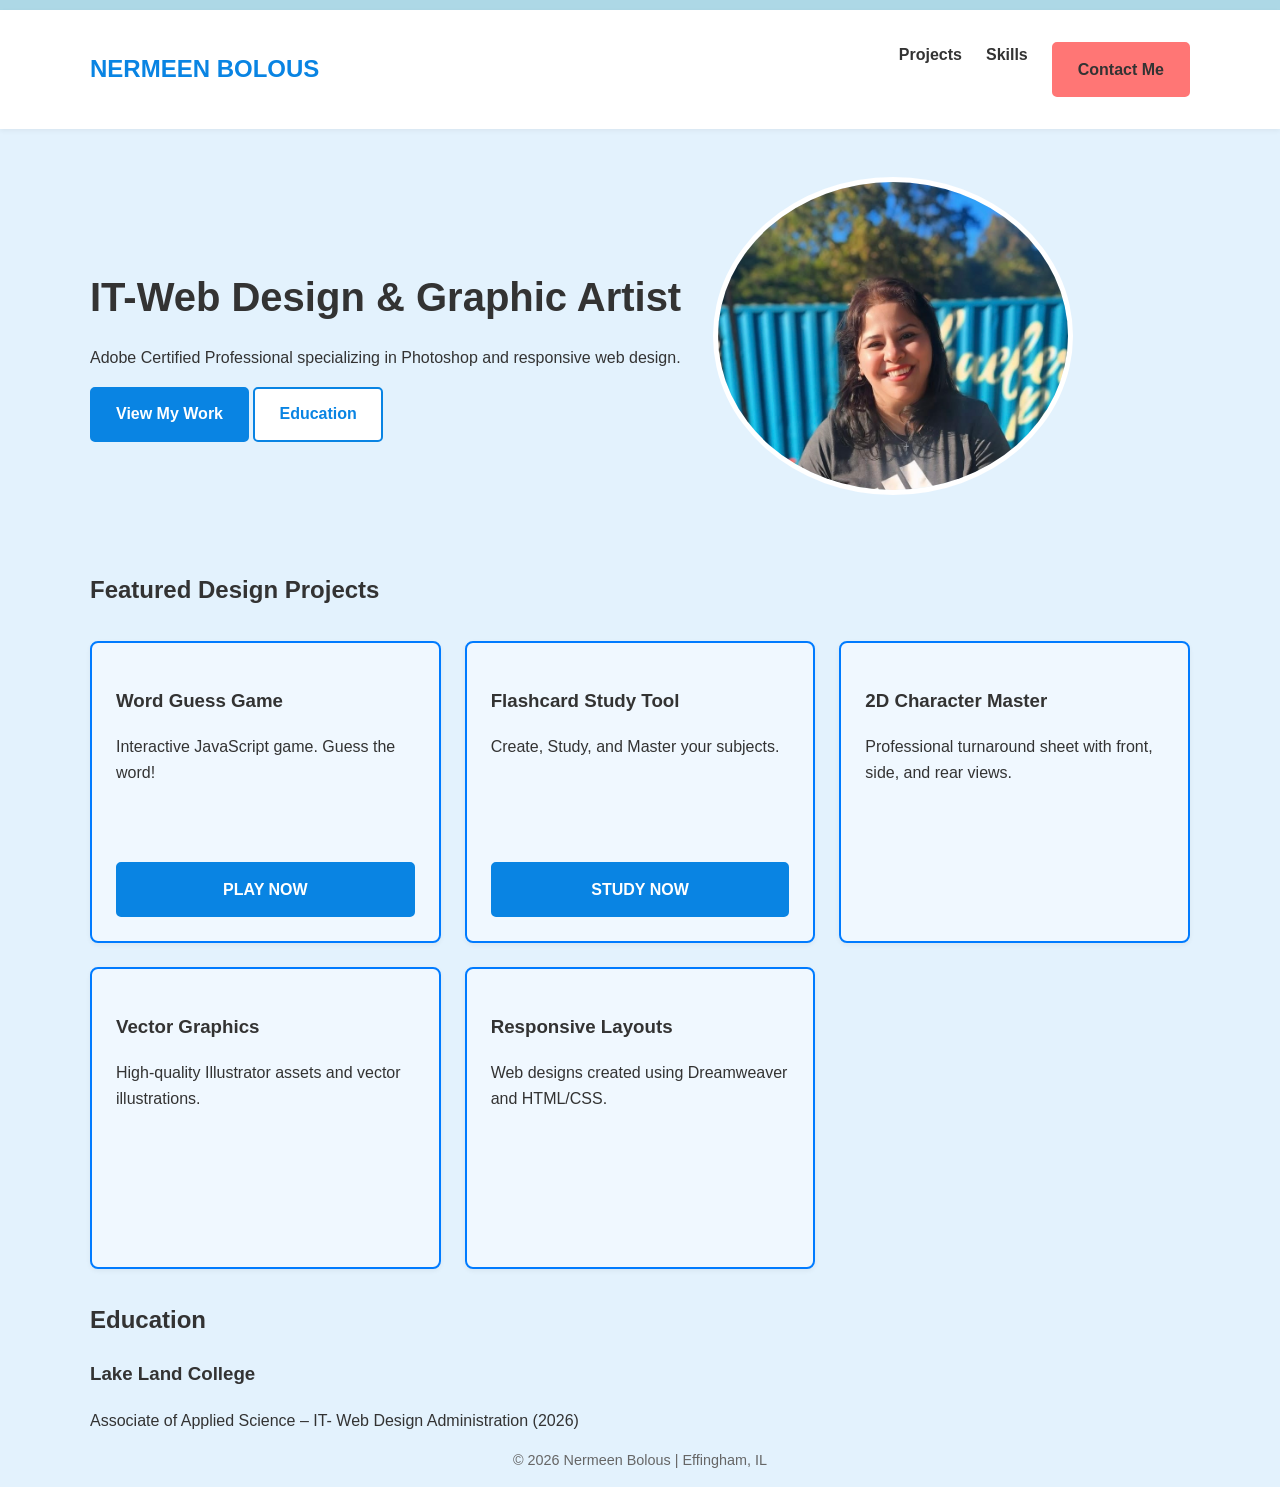
<file: index.html>
<!DOCTYPE html>
<html lang="en">
<head>
    <meta charset="UTF-8">
    <meta name="viewport" content="width=device-width, initial-scale=1.0">
    <title>Nermeen Bolous | Portfolio</title>
    <link rel="stylesheet" href="style.css">
    <style>
        /* This ensures all buttons align at the bottom of the cards */
        .projects-grid .card {
            display: flex;
            flex-direction: column;
            justify-content: space-between;
            min-height: 250px; /* Adjust height to match your design */
        }
    </style>
</head>
<body>
    <nav class="navbar">
        <div class="container flex-nav">
            <div class="brand">NERMEEN BOLOUS</div>
            <ul class="nav-links">
                <li><a href="#projects">Projects</a></li>
                <li><a href="#skills">Skills</a></li>
                <li><a href="mailto:nermobolous24@gmail.com" class="btn-cta">Contact Me</a></li>
            </ul>
        </div>
    </nav>

    <header class="hero container">
        <div class="hero-content">
            <h1>IT-Web Design & Graphic Artist</h1>
            <p>Adobe Certified Professional specializing in Photoshop and responsive web design.</p>
            <div class="hero-btns">
                <a href="#projects" class="btn-primary">View My Work</a>
                <a href="#education" class="btn-secondary">Education</a>
            </div>
        </div>
        <div class="hero-image">
            <img src="IMG_4959.jpg" alt="Portrait of Nermeen Bolous">
        </div>
    </header>

    <main class="container">
        <section id="projects">
            <h2 class="section-title">Featured Design Projects</h2>
            <div class="projects-grid">
                
                <article class="card" style="border: 2px solid #007bff; background-color: #f0f8ff;">
                    <div>
                        <h3>Word Guess Game</h3>
                        <p>Interactive JavaScript game. Guess the word!</p>
                    </div>
                    <a href="word-game.html" class="btn-primary" style="display: block; text-align: center; margin-top: 10px;">PLAY NOW</a>
                </article>

                <article class="card" style="border: 2px solid #007bff; background-color: #f0f8ff;">
                    <div>
                        <h3>Flashcard Study Tool</h3>
                        <p>Create, Study, and Master your subjects.</p>
                    </div>
                    <a href="final-project/index.html" class="btn-primary" style="display: block; text-align: center; margin-top: 10px;">STUDY NOW</a>
                </article>

                <article class="card" style="border: 2px solid #007bff; background-color: #f0f8ff;">
                    <div>
                        <h3>2D Character Master</h3>
                        <p>Professional turnaround sheet with front, side, and rear views.</p>
                    </div>
                </article>

                <article class="card" style="border: 2px solid #007bff; background-color: #f0f8ff;">
                    <div>
                        <h3>Vector Graphics</h3>
                        <p>High-quality Illustrator assets and vector illustrations.</p>
                    </div>
                </article>

                <article class="card" style="border: 2px solid #007bff; background-color: #f0f8ff;">
                    <div>
                        <h3>Responsive Layouts</h3>
                        <p>Web designs created using Dreamweaver and HTML/CSS.</p>
                    </div>
                </article>

            </div> 
        </section>

        <section id="education">
            <h2 class="section-title">Education</h2>
            <div class="education-content">
                <h3>Lake Land College</h3>
                <p>Associate of Applied Science – IT- Web Design Administration (2026)</p>
            </div>
        </section>
    </main>

    <footer class="container footer">
        <p>&copy; 2026 Nermeen Bolous | Effingham, IL </p>
    </footer>
</body>
</html>
</file>
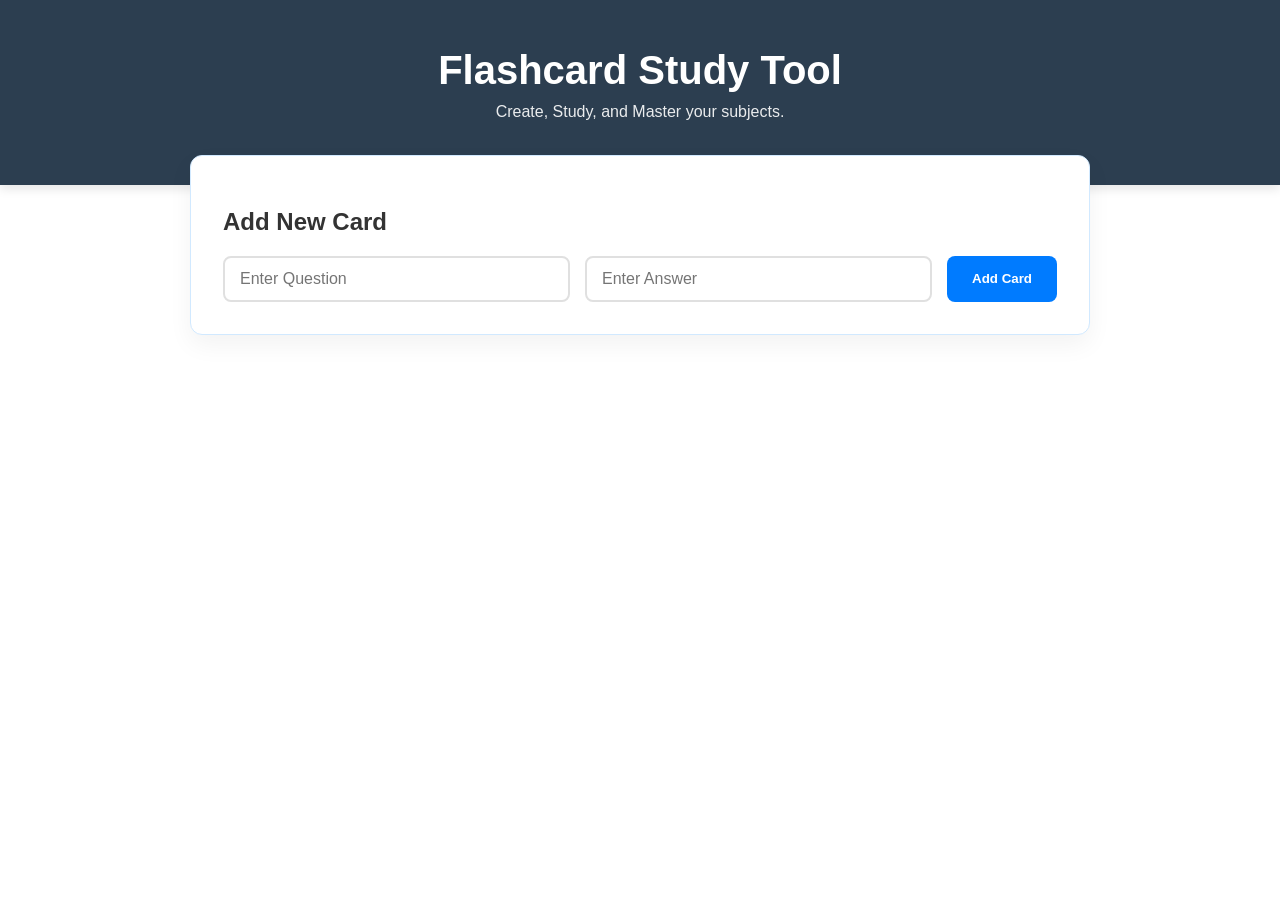
<file: final-project/index.html>
<!DOCTYPE html>
<html lang="en">
<head>
    <meta charset="UTF-8">
    <meta name="viewport" content="width=device-width, initial-scale=1.0">
    <title>Flashcard Master</title>
    <link rel="stylesheet" href="style.css">
</head>
<body>
    <header>
        <h1>Flashcard Study Tool</h1>
        <p>Create, Study, and Master your subjects.</p>
    </header>

    <main class="container">
        <section class="form-section">
            <h2>Add New Card</h2>
            <div class="input-group">
                <input type="text" id="question-input" placeholder="Enter Question">
                <input type="text" id="answer-input" placeholder="Enter Answer">
                <button id="add-btn">Add Card</button>
            </div>
            <p id="error-msg" class="hidden">Please fill out both fields!</p>
        </section>

        <section class="display-section">
            <div id="card-container">
                </div>
        </section>
    </main>

    <script src="script.js"></script>
</body>
</html>
</file>
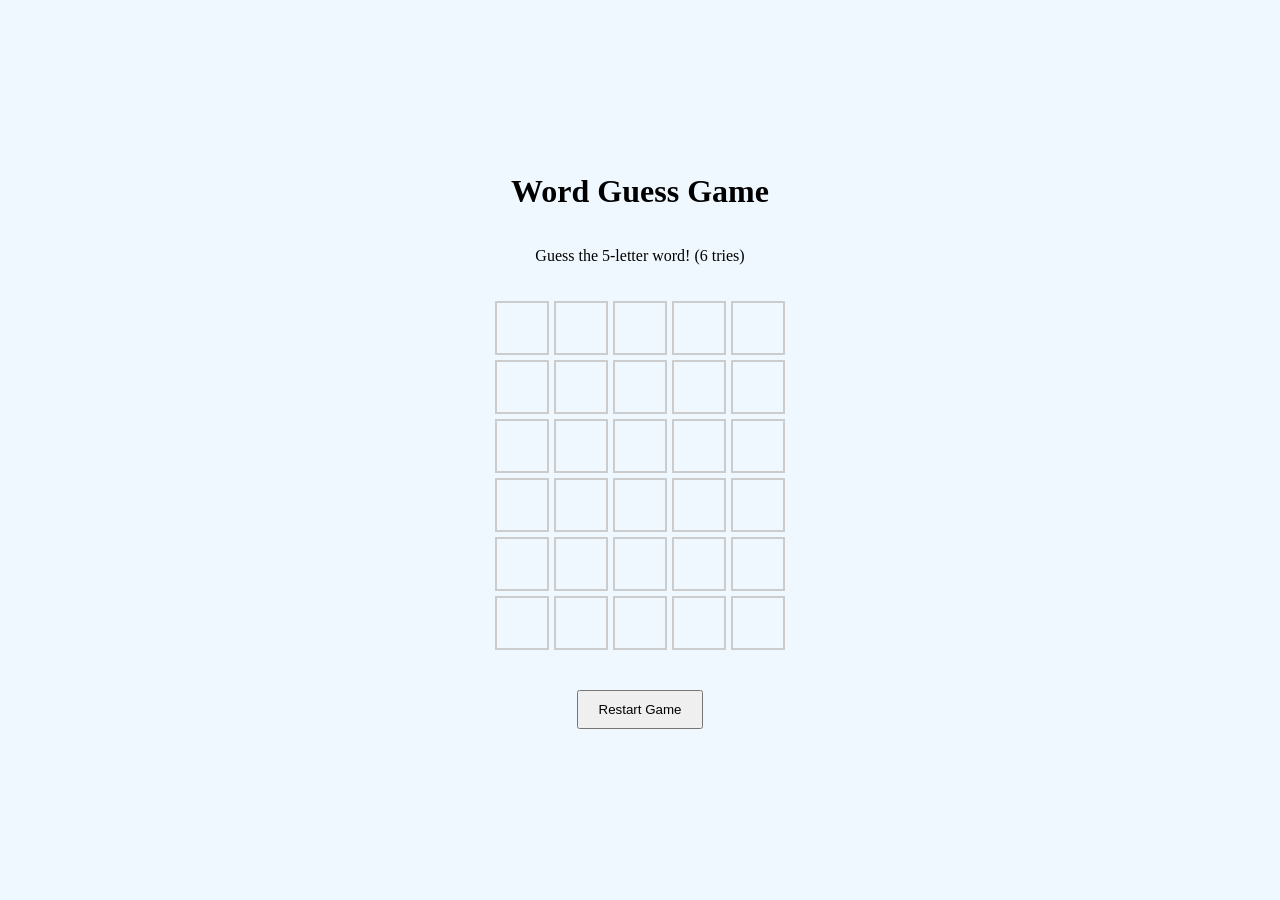
<file: word-game.html>
<!DOCTYPE html>
<html lang="en">
<head>
    <meta charset="UTF-8">
    <meta name="viewport" content="width=device-width, initial-scale=1.0">
    <title>Word Guess Game</title>
    <link rel="stylesheet" href="css/word-game.css">
</head>
<body>
    <h1>Word Guess Game</h1>
    <p id="message">Guess the 5-letter word! (6 tries)</p>
    
    <div id="game-board"></div>

    <button id="restart-btn">Restart Game</button>

    <script src="js/word-game.js"></script>
</body>
</html>
</file>
<file: style.css>
:root {
    --step-h1: 2.5rem;
    --step-h2: 1.8rem;
    --step-p: 1.1rem;
    
    --space-md: 1.5rem;
    --space-lg: 3rem;
    
    --bg-light-blue: #e3f2fd;
    --border-blue: #add8e6;
    --brand-blue: #0984e3;
}

html { scroll-behavior: smooth; } 

body {
    border-top: 10px solid var(--border-blue);
    background-color: var(--bg-light-blue);    
    margin: 0;
    font-family: 'Segoe UI', sans-serif;
    color: #333;
    line-height: 1.6;
}

.container {
    max-width: 1100px;
    margin: 0 auto;
    padding: 0 var(--space-md);
}


.brand {
    font-weight: 800;       /* Bold Requirement */
    color: var(--brand-blue); /* Blue Requirement */
    font-size: 1.5rem;
}


.navbar {
    background: white;
    padding: 1rem 0;
    box-shadow: 0 2px 5px rgba(0,0,0,0.05);
}
.nav-links a {
    text-decoration: none;
    color: #333; /* Dark grey color when not hovering */
    font-weight: 600;
    transition: color 0.3s ease; /* Makes the color change smooth */
}
.flex-nav {
    display: flex;
    justify-content: space-between;
    align-items: center;
}
.nav-links a:hover {
    color: #0984e3; 
}
.nav-links {
    display: flex;
    list-style: none;
    gap: 1.5rem;
}

.nav-links a { text-decoration: none; color: #333; font-weight: 600; }


.btn-primary, .btn-secondary, .btn-cta {
    padding: 0.8rem 1.5rem;
    border-radius: 5px;
    text-decoration: none;
    font-weight: bold;
    display: inline-block;
    transition: 0.3s;
    border: 2px solid var(--brand-blue);
}

.btn-primary { background: var(--brand-blue); color: white; }
.btn-secondary { background: white; color: var(--brand-blue); }
.btn-cta { background: #ff7675; border-color: #ff7675; color: white; }

.btn-primary:hover, .btn-secondary:hover, .btn-cta:hover {
    transform: translateY(-3px);
    box-shadow: 0 5px 15px rgba(0,0,0,0.1);
}


.hero { padding: var(--space-lg) 0; display: flex; flex-direction: column; gap: 2rem; align-items: center; }
.hero-content h1 { font-size: var(--step-h1); margin-bottom: 1rem; }
.hero-image img { width: 100%; max-width: 350px; border-radius: 50%; border: 5px solid white; }


.projects-grid {
    display: grid;
    grid-template-columns: 1fr; /* Mobile First */
    gap: 1.5rem;
    margin: 2rem 0;
}

.card { background: white; padding: 1.5rem; border-radius: 8px; box-shadow: 0 2px 5px rgba(0,0,0,0.05); }


@media (min-width: 768px) {
    .hero { flex-direction: row; text-align: left; }
    .projects-grid { grid-template-columns: repeat(3, 1fr); }
    .skills-flex { display: grid; grid-template-columns: 1fr 1fr; gap: 3rem; }
}

footer { text-align: center; padding: 2rem 0; font-size: 0.9rem; color: #666; }
</file>
<file: final-project/style.css>
:root {
    --bg-light-blue:var(--bg-light-blue); 
    --primary-blue: #007bff;   
    --dark-navy: #2c3e50;      
    --white: #ffffff;
}

body {
    font-family: 'Segoe UI', Tahoma, Geneva, Verdana, sans-serif;
    background-color: var(--bg-light-blue); 
    margin: 0;
    display: flex;
    flex-direction: column;
    align-items: center;
    color: #333;
}

header {
    background-color: var(--dark-navy); 
    color: var(--white);
    width: 100%;
    text-align: center;
    padding: 3rem 0;
    box-shadow: 0 4px 10px rgba(0,0,0,0.1);
}

header h1 {
    margin: 0;
    font-size: 2.5rem;
}

header p {
    opacity: 0.9;
    margin-top: 10px;
}

.container {
    width: 90%;
    max-width: 900px;
    margin-top: -30px; 
}


.form-section {
    background: var(--white);
    padding: 2rem;
    border-radius: 12px;
    box-shadow: 0 10px 25px rgba(0,0,0,0.05);
    border: 1px solid #d1e9ff;
}

.input-group {
    display: flex;
    gap: 15px;
    margin-top: 1rem;
}

input {
    padding: 12px 15px;
    flex: 1;
    border: 2px solid #e0e0e0;
    border-radius: 8px;
    font-size: 1rem;
    transition: border-color 0.3s;
}

input:focus {
    border-color: var(--primary-blue);
    outline: none;
}


button {
    padding: 12px 25px;
    background-color: var(--primary-blue);
    color: white;
    border: none;
    border-radius: 8px;
    font-weight: 600;
    cursor: pointer;
    transition: all 0.3s ease;
}

button:hover {
    background-color: #0056b3;
    transform: translateY(-2px);
    box-shadow: 0 4px 8px rgba(0,0,0,0.1);
}


#card-container {
    display: grid;
    grid-template-columns: repeat(auto-fill, minmax(280px, 1fr));
    gap: 25px;
    margin-top: 3rem;
    margin-bottom: 3rem;
    width: 100%;
}


.card {
    background: #ffc0cb;
    padding: 30px;
    border-radius: 15px;
    box-shadow: 0 6px 18px rgba(0,0,0,0.06);
    text-align: center;
    min-height: 200px;
    display: flex;
    flex-direction: column;
    justify-content: center;
    border-bottom: 4px solid var(--primary-blue); 
    border-top: 4px solid var(--primary-blue); 
    border-left: 4px solid var(--primary-blue); 
    border-right: 4px solid var(--primary-blue);
    transition: transform 0.3s ease;
}

.card:hover {
    transform: translateY(-5px);
}

.card h2 {
    font-size: 1.25rem;
    margin-bottom: 1.5rem;
    color: var(--dark-navy);
}

.card-btns {
    display: flex;
    justify-content: center;
    gap: 10px;
}

.delete-btn { 
    background-color: #e74c3c; 
}

.delete-btn:hover { 
    background-color: #c0392b; 
}

.hidden { display: none; }
</file>
<file: css/word-game.css>
#game-board {
    display: grid;
     background-color: var(--bg-light-blue); 
    grid-template-rows: repeat(6, 1fr);
    grid-template-columns: repeat(5, 1fr);
    gap: 5px;
    max-width: 300px;
    margin: 20px auto;
}

body {
    background-color: #f0f8ff; 
    display: flex;
    flex-direction: column;
    align-items: center;
    justify-content: center;
    height: 100vh;
    margin: 0;
}
.tile {
    width: 50px;
    height: 50px;
    border: 2px solid #ccc;
    display: flex;
    align-items: center;
    justify-content: center;
    font-size: 2rem;
    font-weight: bold;
    text-transform: uppercase;
}


.correct { background-color: #6aaa64; color: white; border-color: #6aaa64; }
.present { background-color: #c9b458; color: white; border-color: #c9b458; }
.absent  { background-color: #787c7e; color: white; border-color: #787c7e; }

#restart-btn {
    display: block;
    margin: 20px auto;
    padding: 10px 20px;
    cursor: pointer;
}
</file>
